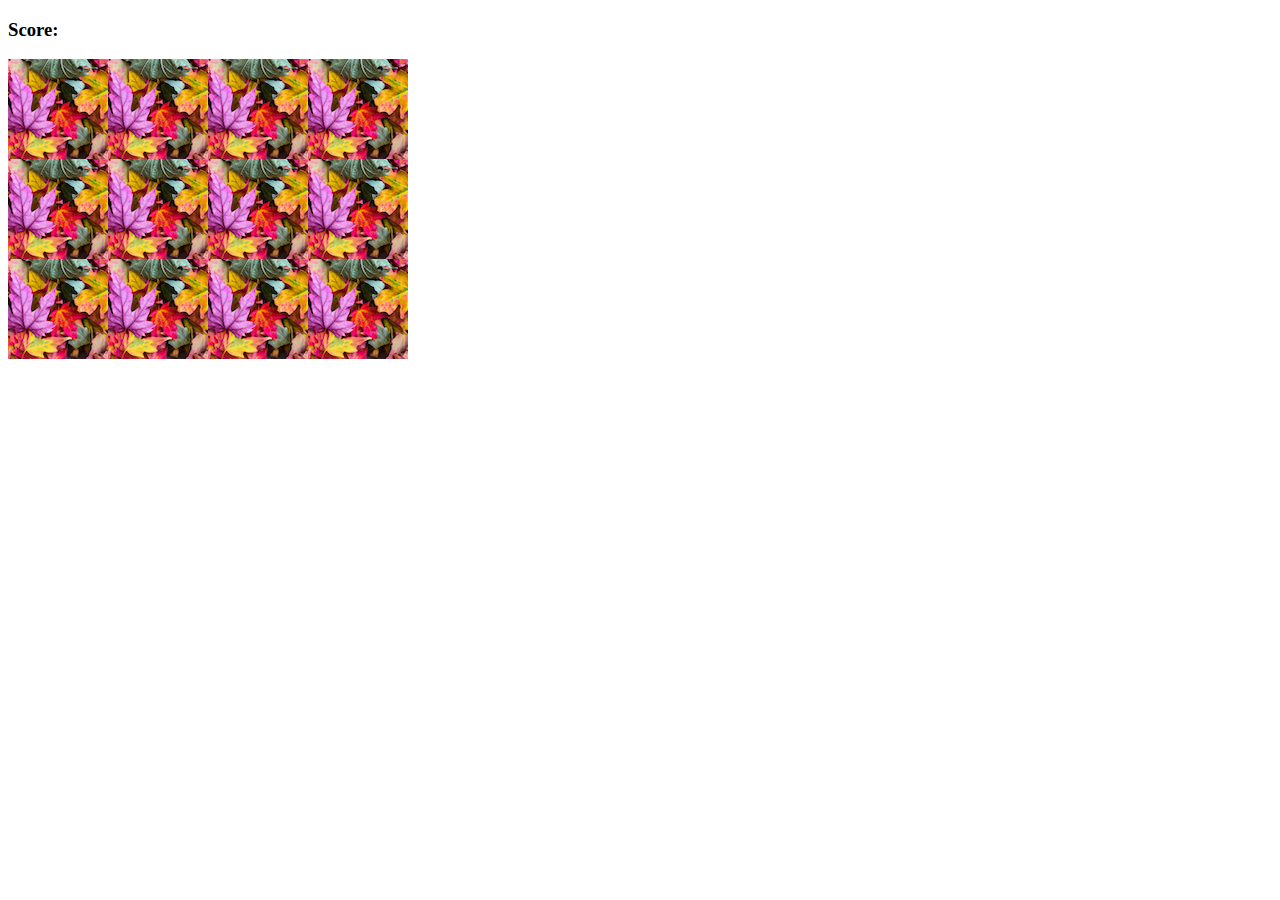
<file: js-game-01-memory/index.html>
<!DOCTYPE html>
<html lang="en">
<head>
    <meta charset="UTF-8">
    <meta http-equiv="X-UA-Compatible" content="IE=edge">
    <meta name="viewport" content="width=device-width, initial-scale=1.0">
    <title>Atmintis</title>
    <link rel="stylesheet" href="css/style.css">
    <script src="js/app.js"></script>
</head>
<body>
   <h3>Score: <span id="result"></span></h3>
    <div id="grid"></div>

</body>
</html>
</file>
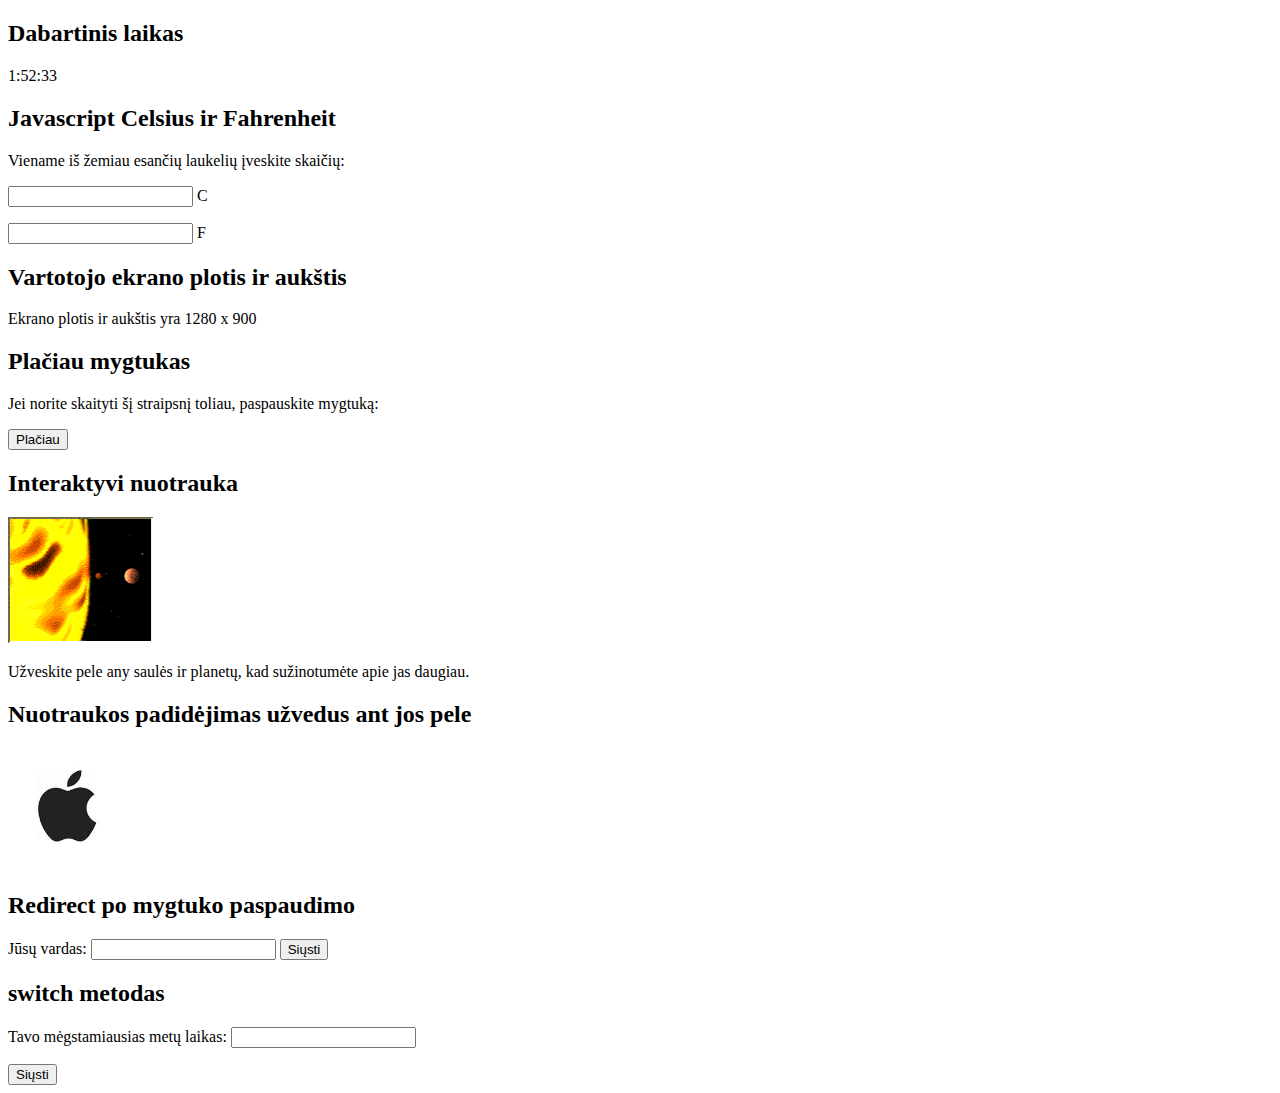
<file: js-pvz/index.html>
<!DOCTYPE html>
<html>
    <head>
        <meta charset="utf-8">
        <meta name="viewport" content="width=device-width,initial-scale=1">
        <meta name="description" content="VCS puslapis">
        <title>VCS</title>
        <link href="css/style.css" rel="stylesheet">
    </head>
    <body onload="startTime()">
        <!-- Dabartinis laikas -->
        <h2>Dabartinis laikas</h2>
        <div id="txt"></div>
        
        <!-- Temperatūros keitimas -->
        <h2>Javascript Celsius ir Fahrenheit</h2>
        <p>Viename iš žemiau esančių laukelių įveskite skaičių:</p>
        <p><input id="c" onkeyup="tempKeitimas('C')"> C</p>
        <p><input id="f" onkeyup="tempKeitimas('F')"> F</p> 
        
        <!-- Vartotojo ekrano plotis ir aukštis -->
        <h2>Vartotojo ekrano plotis ir aukštis</h2>
        <p id="ekranoPlotisAukstis"></p>
        
        <!-- Plačiau mygtukas -->
        <h2>Plačiau mygtukas</h2>
        <p>Jei norite skaityti šį straipsnį toliau, paspauskite mygtuką:</p>
        <button onclick="placiauBtn()">Plačiau</button>
        <p id="placiauMygtukas"></p>
        
        <!-- Užvedus pele ant skirtingų planetų, po nuotrauka atsiras tekstas apie tą planetą -->
        <h2>Interaktyvi nuotrauka</h2>
        <img src ="images/planets.gif" width ="145" height ="126" alt="Planetos" usemap="#planetmap" />

        <map name="planetmap">
        <area shape ="rect" coords ="0,0,82,126"
        onmouseover="aprasas('Saulė ir milžiniškos dujinės planetos kaip Jupiteris yra didžiausi Saulės sistemoje.')"
        href ="sun.htm" target ="_blank" alt="Saulė" />

        <area shape ="circle" coords ="90,58,3"
        onmouseover="aprasas('Merkurijaus planetą labai sudėtinga studijuoti iš Žemės, kadangi Merkurijus yra arti Saulės.')"
        href ="mercur.htm" target ="_blank" alt="Mercurijus" />

        <area shape ="circle" coords ="124,58,8"
        onmouseover="aprasas('Iki 1960-ųjų manyta, kad Venera yra Žemės dvynė, nes Venera yra arčiausiai Žemės esanti planeta ir turi daug bendrų bruožų.')"
        href ="venus.htm" target ="_blank" alt="Venera" />
        </map> 

        <p id="tekstas">Užveskite pele any saulės ir planetų, kad sužinotumėte apie jas daugiau.</p>
        
        <!-- Užvedus pele ant ant nuotraukos, jos dydis padidėja, o patraukus pelę nuo nuotraukos, jos dydis grįžta į normalų dydį -->
        <h2>Nuotraukos padidėjimas užvedus ant jos pele</h2>
        <img onmouseover="bigImg(this)" onmouseout="normalImg(this)" border="0" src="images/apple.jpeg" alt="Apple logo" width="120" height="120">

        <!-- Įvedus vardą ir paspaudus mygtuką, atsidarys patvirtinimo langas su informacija į kurį puslapį bus perkeltas vartotojas -->
        <h2>Redirect po mygtuko paspaudimo</h2>
        <form onsubmit="confirmInput()" action="http://www.apple.com/" target="_blank">
            Jūsų vardas: <input id="fname" type="text" size="20">
            <input type="submit" value="Siųsti">
        </form>

        <!-- switch metodas -->
        <h2>switch metodas</h2>
        <form onsubmit="sezonai()">
            <p>Tavo mėgstamiausias metų laikas: <input type="text" id="mLaikas"></p>
            <input type="submit" value="Siųsti">
        </form>
        
        <script src="scripts/custom.js"></script>
    </body>
</html>
</file>
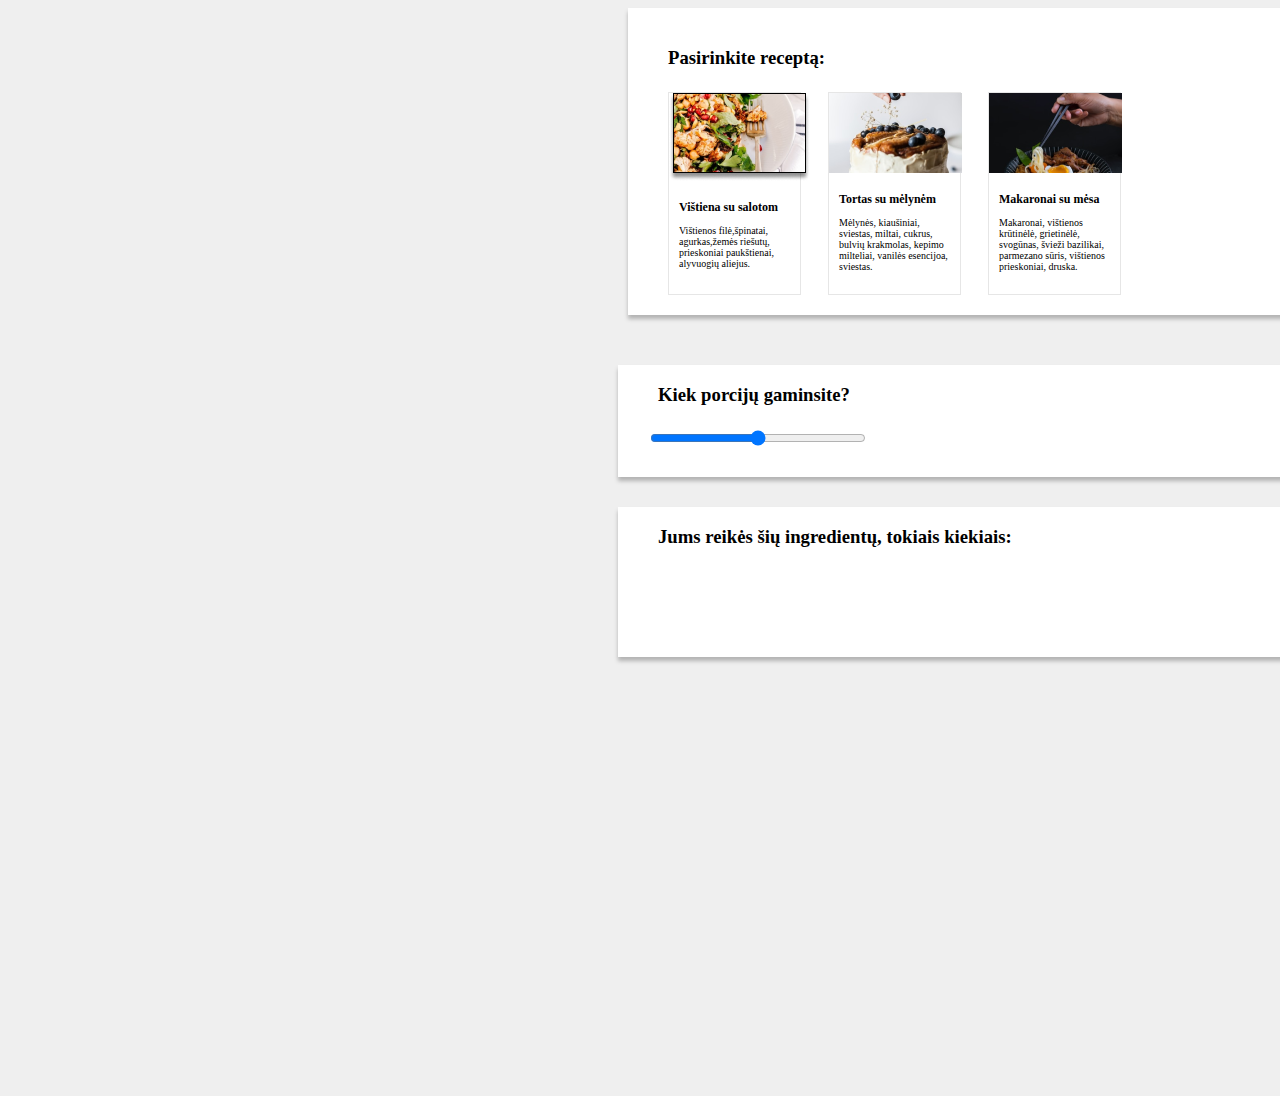
<file: receptai/index.html>
<!DOCTYPE html>
<html lang="en">
    <head>
        <meta charset="UTF-8">
        <meta name="viewport" content="width=device-width, initial-scale=1.0">
        <title>Receptai</title>
        <link rel="stylesheet" href="style.css">
        <script src="js.js"></script>
    </head>
    <body>
        <div class="receptai">

            <h3>Pasirinkite receptą: </h3>
            <div class="receptu-sarasas">
                <div class="receptas">
                    <div class="chicken">
                        <img src="./img/chicken.png" alt="Chicken">
                        <img src="./img/Group 5.png" alt="checkmark"
                            class="checkmark">
                        <div class="recepto-tekstas">
                            <span>Vištiena su salotom</span>
                            <p>Vištienos filė,špinatai, agurkas,žemės riešutų,
                                prieskoniai
                                paukštienai, alyvuogių aliejus. </p>
                        </div>
                    </div>
                </div>
                <div class="receptas">
                    <div class="cake">
                        <img src="./img/Cake.png" alt="Cake">
                        <img src="./img/Group 5.png" alt="checkmark"
                            class="checkmark">
                        <div class="recepto-tekstas">
                            <span>Tortas su mėlynėm</span>
                            <p>Mėlynės, kiaušiniai, sviestas, miltai, cukrus,
                                bulvių
                                krakmolas, kepimo milteliai, vanilės esencijoa,
                                sviestas.</p>
                        </div>
                    </div>
                </div>
                <div class="receptas">
                    <div class="pasta">
                        <img src="./img/pasta.png" alt="Pasta">
                        <img src="./img/Group 5.png" alt="checkmark"
                            class="checkmark">
                        <div class="recepto-tekstas">
                            <span>Makaronai su mėsa</span>
                            <p>Makaronai, vištienos krūtinėlė, grietinėlė,
                                svogūnas,
                                švieži
                                bazilikai, parmezano sūris, vištienos
                                prieskoniai,
                                druska.</p>
                        </div>
                    </div>
                </div>
            </div>
        </div>
        <div class="input-range">
            <h3>Kiek porcijų gaminsite?</h3>
            <input type="range">
        </div>

        <div class="ingredientai">
            <h3>Jums reikės šių ingredientų, tokiais kiekiais: </h3>
            <div class="kiekis">

            </div>
        </div>

    </body>
</html>
</file>
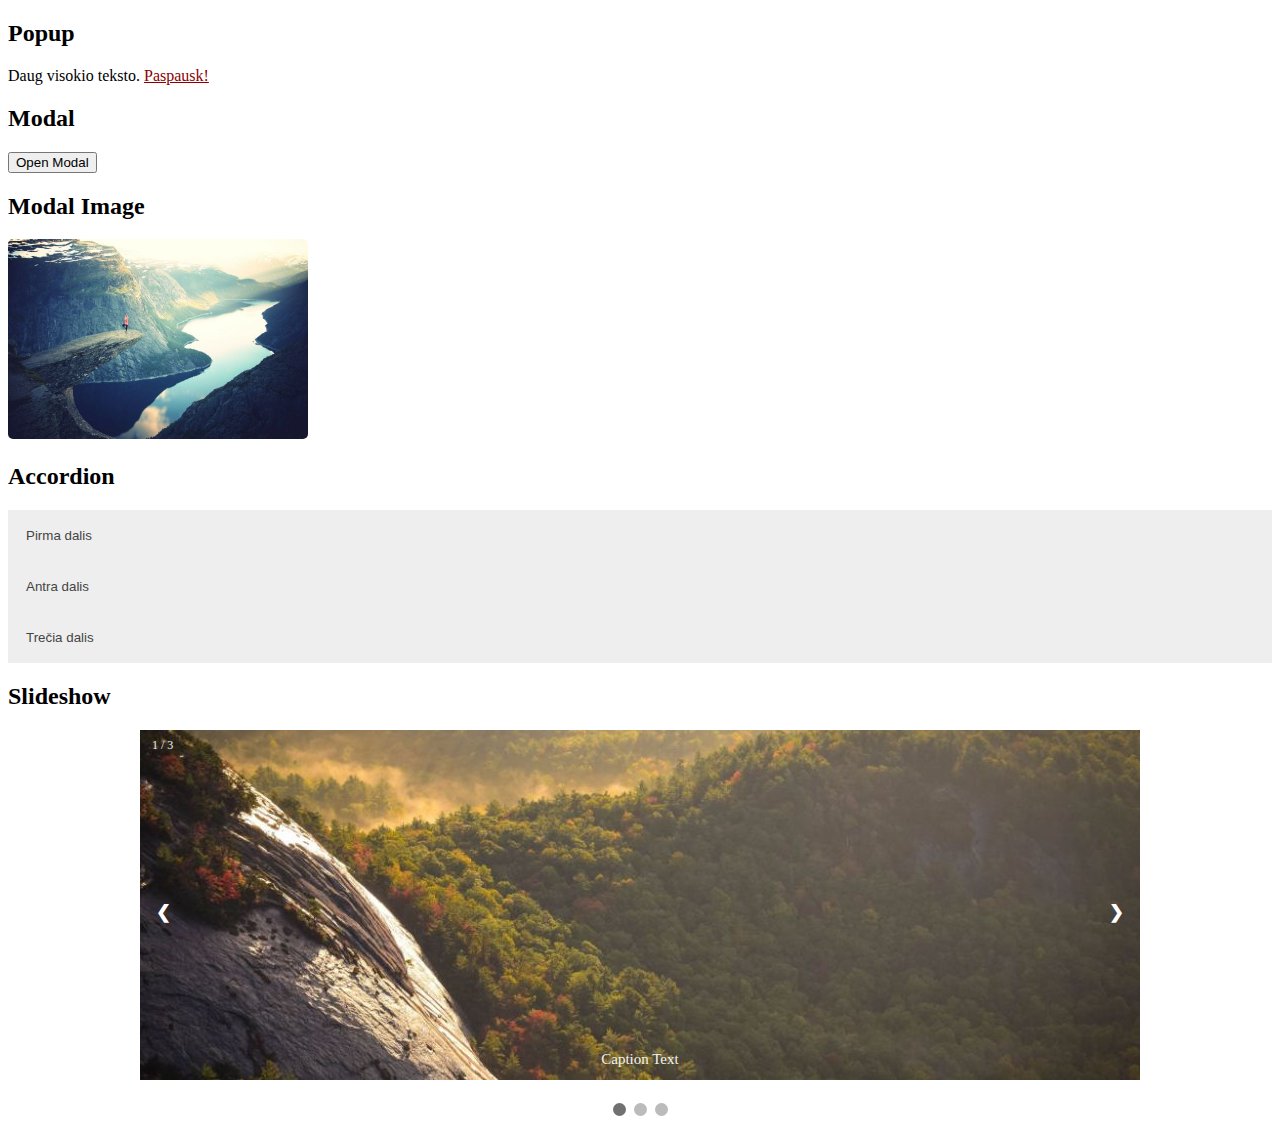
<file: js-pvz/popup.html>
<!DOCTYPE html>
<html>
    <head>
        <meta charset="utf-8">
        <meta name="viewport" content="width=device-width,initial-scale=1">
        <meta name="description" content="VCS puslapis">
        <title>Popup</title>
        <link href="css/style.css" rel="stylesheet">
    </head>
    <body>
        <h2>Popup</h2>
        <div>Daug visokio teksto.
            <div class="popup" onclick="myFunction()"><span class="actionWord">Paspausk!</span>
                <span class="popuptext" id="myPopup">Čia tekstas, kuris rodomas popup viduje...</span>
            </div>
        </div>
        
        <h2>Modal</h2>
        <!-- Aktyvuojame mygtuku -->
        <button id="myBtn">Open Modal</button>

        <!-- The Modal 
        <div id="myModal" class="modal"> -->
              <!-- Modal content -->
        <!--      <div class="modal-content">
                    <span class="close">&times;</span>
                    <p>Some text in the Modal..</p>
              </div>
        </div> -->
        
        <h2>Modal Image</h2>
        <!-- Trigger the Modal -->
        <img id="myImg" src="images/fjords.jpg" alt="Trolltunga, Norway" width="300" height="200">
        <!-- The Modal -->
        <div id="myModal" class="modal">
              <!-- The Close Button -->
              <span class="close" onclick="document.getElementById('myModal').style.display='none'">&times;</span>
              <!-- Modal Content (The Image) -->
              <img class="modal-content" id="img01">
              <!-- Modal Caption (Image Text) -->
              <div id="caption"></div>
        </div>
        
        <h2>Accordion</h2>
        <button class="accordion">Pirma dalis</button>
        <div class="panel">
            <p>Lorem ipsum...</p>
        </div>

        <button class="accordion">Antra dalis</button>
        <div class="panel">
            <p>Lorem ipsum...</p>
        </div>

        <button class="accordion">Trečia dalis</button>
        <div class="panel">
            <p>Lorem ipsum...</p>
        </div>
        
        <h2>Slideshow</h2>
        <div class="slideshow-container">
        <div class="mySlides fade">
            <div class="numbertext">1 / 3</div>
            <img src="images/img_nature_wide.jpg" style="width:100%">
            <div class="text">Caption Text</div>
        </div>
        <div class="mySlides fade">
            <div class="numbertext">2 / 3</div>
            <img src="images/img_fjords_wide.jpg" style="width:100%">
            <div class="text">Caption Two</div>
        </div>
        <div class="mySlides fade">
            <div class="numbertext">3 / 3</div>
            <img src="images/img_lights_wide.jpg" style="width:100%">
            <div class="text">Caption Three</div>
        </div>
          <a class="prev" onclick="plusSlides(-1)">&#10094;</a>
          <a class="next" onclick="plusSlides(1)">&#10095;</a>
        </div>
        <br>
        <div style="text-align:center">
          <span class="dot" onclick="currentSlide(1)"></span> 
          <span class="dot" onclick="currentSlide(2)"></span> 
          <span class="dot" onclick="currentSlide(3)"></span> 
        </div>
        
        <script src="scripts/popup.js"></script>
    </body>
</html>
</file>
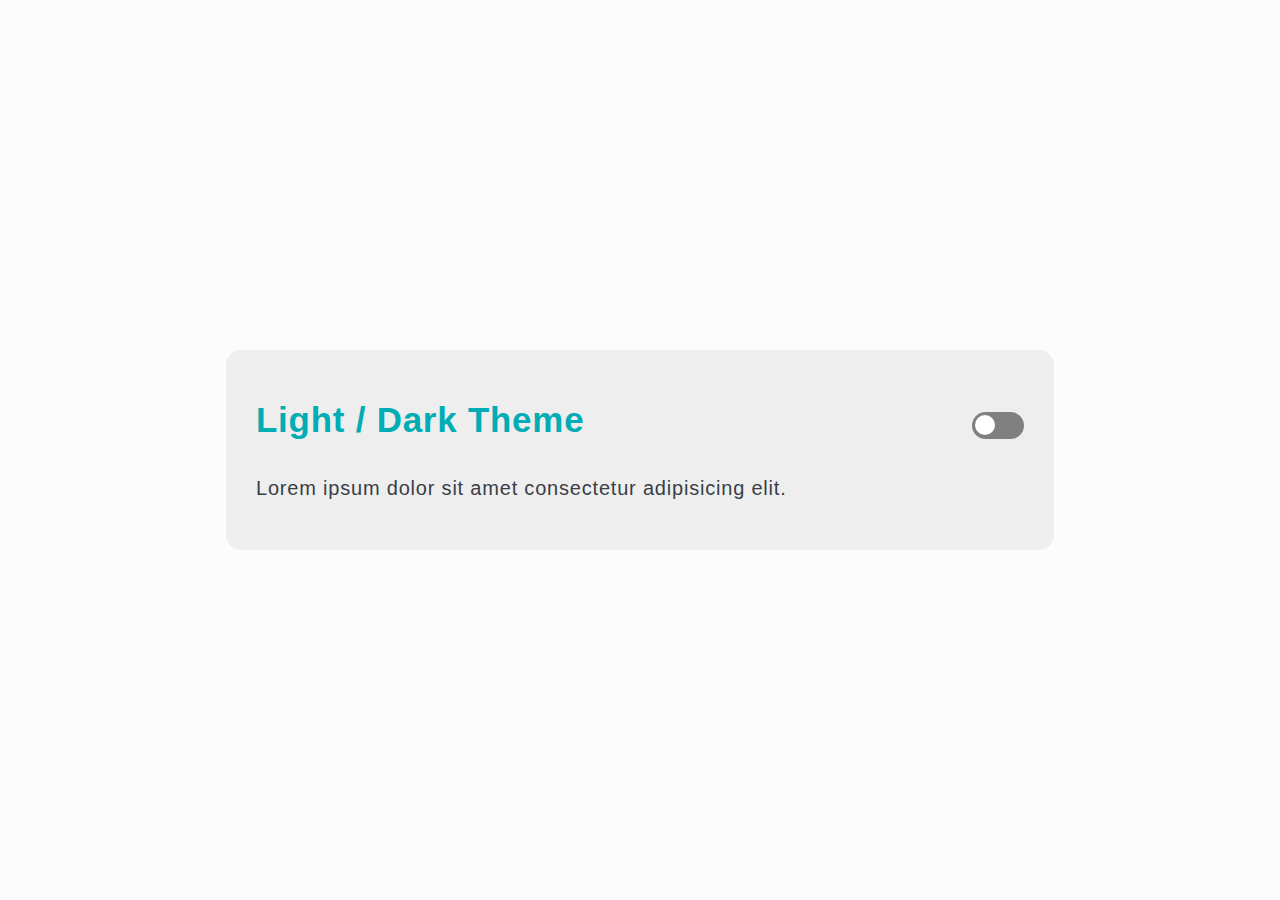
<file: js-toggle-student/light-dark-toggle.html>
<!DOCTYPE html>
<html lang="en">
<head>
    <meta charset="UTF-8">
    <meta http-equiv="X-UA-Compatible" content="IE=edge">
    <meta name="viewport" content="width=device-width, initial-scale=1.0">
    <title>Document</title>
    <link rel="stylesheet" href="https://cdn.jsdelivr.net/npm/bootstrap-icons@1.10.3/font/bootstrap-icons.css">
    <link rel="stylesheet" href="css/style.css">
    <script src="js/light-dark-toggle.js" defer></script>
</head>
<body>    
    <div class="box">
        <h2>Light / Dark Theme
            <span>
                <form>
                    <input onclick="toggle(this.form)" id="checkbox" name="checkbox" type="checkbox" /><label for="checkbox">Toggle</label>
                </form>
            </span>    
        </h2>
        <p>Lorem ipsum dolor sit amet consectetur adipisicing elit.</p>
    </div>
</body>
</html>
</file>
<file: js-game-01-memory/css/style.css>
#grid {
    width: 400px;
    height: 300px;
    display: flex;
    flex-wrap: wrap;

}
</file>
<file: js-pvz/css/style.css>
.actionWord {
    text-decoration:underline;
    color:darkred;
}

/* Popup container */
.popup  {
    position: relative;
    display: inline-block;
    cursor: pointer;
}

/* The actual popup (appears on top) */
.popup .popuptext {
    visibility: hidden;
    width: 160px;
    background-color: #555;
    color: #fff;
    text-align: center;
    border-radius: 6px;
    padding: 8px 0;
    position: absolute;
    z-index: 1;
    bottom: 125%;
    left: 50%;
    margin-left: -80px;
}

/* Popup arrow */
.popup .popuptext::after {
    content: "";
    position: absolute;
    top: 100%;
    left: 50%;
    margin-left: -5px;
    border-width: 5px;
    border-style: solid;
    border-color: #555 transparent transparent transparent;
}

/* Toggle this class when clicking on the popup container (hide and show the popup) */
.popup .show {
    visibility: visible;
    -webkit-animation: fadeIn 1s;
    animation: fadeIn 1s
}

/* Add animation (fade in the popup) */
@-webkit-keyframes fadeIn {
    from {opacity: 0;} 
    to {opacity: 1;}
}

@keyframes fadeIn {
    from {opacity: 0;}
    to {opacity:1 ;}
}

/* END OF POPUP */
/* START OF MODAL BOX */

/* The Modal (background) */
.modal {
    display: none; /* Hidden by default */
    position: fixed; /* Stay in place */
    z-index: 1; /* Sit on top */
    left: 0;
    top: 0;
    width: 100%; /* Full width */
    height: 100%; /* Full height */
    overflow: auto; /* Enable scroll if needed */
    background-color: rgb(0,0,0); /* Fallback color */
    background-color: rgba(0,0,0,0.4); /* Black w/ opacity */
}

/* Modal Content/Box */
.modal-content {
    background-color: #fefefe;
    margin: 15% auto; /* 15% from the top and centered */
    padding: 20px;
    border: 1px solid #888;
    width: 80%; /* Could be more or less, depending on screen size */
}

/* The Close Button */
.close {
    color: #aaa;
    float: right;
    font-size: 28px;
    font-weight: bold;
}

.close:hover,
.close:focus {
    color: black;
    text-decoration: none;
    cursor: pointer;
}

/* END OF MODAL BOX */

/* START OF MODAL IMAGES */

/* Style the Image Used to Trigger the Modal */
#myImg {
    border-radius: 5px;
    cursor: pointer;
    transition: 0.3s;
}

#myImg:hover {opacity: 0.7;}

/* The Modal (background) */
.modal {
    display: none; /* Hidden by default */
    position: fixed; /* Stay in place */
    z-index: 1; /* Sit on top */
    padding-top: 100px; /* Location of the box */
    left: 0;
    top: 0;
    width: 100%; /* Full width */
    height: 100%; /* Full height */
    overflow: auto; /* Enable scroll if needed */
    background-color: rgb(0,0,0); /* Fallback color */
    background-color: rgba(0,0,0,0.9); /* Black w/ opacity */
}

/* Modal Content (Image) */
.modal-content {
    margin: auto;
    display: block;
    width: 80%;
    max-width: 700px;
}

/* Caption of Modal Image (Image Text) - Same Width as the Image */
#caption {
    margin: auto;
    display: block;
    width: 80%;
    max-width: 700px;
    text-align: center;
    color: #ccc;
    padding: 10px 0;
    height: 150px;
}

/* Add Animation - Zoom in the Modal */
.modal-content, #caption { 
    -webkit-animation-name: zoom;
    -webkit-animation-duration: 0.6s;
    animation-name: zoom;
    animation-duration: 0.6s;
}

@-webkit-keyframes zoom {
    from {-webkit-transform:scale(0)} 
    to {-webkit-transform:scale(1)}
}

@keyframes zoom {
    from {transform:scale(0)} 
    to {transform:scale(1)}
}

/* The Close Button */
.close {
    position: absolute;
    top: 15px;
    right: 35px;
    color: #f1f1f1;
    font-size: 40px;
    font-weight: bold;
    transition: 0.3s;
}

.close:hover,
.close:focus {
    color: #bbb;
    text-decoration: none;
    cursor: pointer;
}

/* 100% Image Width on Smaller Screens */
@media only screen and (max-width: 700px){
    .modal-content {
        width: 100%;
    }
}

/* END OF MODAL IMAGES */

/* START OF ACCORDION */

/* Style the buttons that are used to open and close the accordion panel */
button.accordion {
    background-color: #eee;
    color: #444;
    cursor: pointer;
    padding: 18px;
    width: 100%;
    text-align: left;
    border: none;
    outline: none;
    transition: 0.4s;
}

/* Add a background color to the button if it is clicked on 
(add the .active class with JS), and when you move the mouse over it (hover) */
button.accordion.active, button.accordion:hover {
    background-color: #ddd;
}

/* Style the accordion panel. Note: hidden by default */
div.panel {
    padding: 0 18px;
    background-color: white;
    display: none;
}

/* END OF ACCORDION */

/* START OF SLIDESHOW */

* {box-sizing:border-box}

/* Slideshow container */
.slideshow-container {
  max-width: 1000px;
  position: relative;
  margin: auto;
}

.mySlides {
    display: none;
}

/* Next & previous buttons */
.prev, .next {
  cursor: pointer;
  position: absolute;
  top: 50%;
  width: auto;
  margin-top: -22px;
  padding: 16px;
  color: white;
  font-weight: bold;
  font-size: 18px;
  transition: 0.6s ease;
  border-radius: 0 3px 3px 0;
}

/* Position the "next button" to the right */
.next {
  right: 0;
  border-radius: 3px 0 0 3px;
}

/* On hover, add a black background color with a little bit see-through */
.prev:hover, .next:hover {
  background-color: rgba(0,0,0,0.8);
}

/* Caption text */
.text {
  color: #f2f2f2;
  font-size: 15px;
  padding: 8px 12px;
  position: absolute;
  bottom: 8px;
  width: 100%;
  text-align: center;
}

/* Number text (1/3 etc) */
.numbertext {
  color: #f2f2f2;
  font-size: 12px;
  padding: 8px 12px;
  position: absolute;
  top: 0;
}

/* The dots/bullets/indicators */
.dot {
  cursor:pointer;
  height: 13px;
  width: 13px;
  margin: 0 2px;
  background-color: #bbb;
  border-radius: 50%;
  display: inline-block;
  transition: background-color 0.6s ease;
}

.active, .dot:hover {
  background-color: #717171;
}

/* Fading animation */
.fade {
  -webkit-animation-name: fade;
  -webkit-animation-duration: 1.5s;
  animation-name: fade;
  animation-duration: 1.5s;
}

@-webkit-keyframes fade {
  from {opacity: .4} 
  to {opacity: 1}
}

@keyframes fade {
  from {opacity: .4} 
  to {opacity: 1}
}

/* END OF SLIDESHOW */
</file>
<file: receptai/style.css>
body {
    position: relative;
    width: 1920px;
    height: 1080px;
    background: #EFEFEF;

}

.receptai {

    width: 600px;
    display: flex;
    flex-direction: column;
    gap: 5px;
    background: #FFFFFF;
    box-shadow: 0px 4px 4px rgba(0, 0, 0, 0.25);
    margin: 0 auto;
    padding: 20px 40px;

}

.receptu-sarasas {
    display: flex;
    gap: 27px;
}

.recepto-tekstas {
    padding: 12px 10px;
}

.recepto-tekstas span {
    font-size: 12px;
    font-weight: bold;
}

.recepto-tekstas p {
    font-size: 10px;
}


.receptas {
    position: relative;
    width: 133px;
    box-sizing: border-box;
    background-color: #FFFFFF;
    border: 1px solid #E6E6E6;
    text-align: left;
}

.checkmark {
    position: absolute;
    display: none;
    top: -15px;
    right: -10px;
}


.input-range {
    display: flex;
    margin: 0 auto;
    margin-top: 50px;
    width: 660px;
    height: 112px;
    background: #FFFFFF;
    box-shadow: 0px 4px 4px rgba(0, 0, 0, 0.25);
    padding-left: 40px;
}


.input-range input {
    position: absolute;
    width: 216px;
    left: 640px;
    top: 420px;
}

.ingredientai {
    display: flex;
    margin: 0 auto;
    margin-top: 30px;
    padding-left: 40px;
    width: 660px;
    height: 150px;
    background: #FFFFFF;
    box-shadow: 0px 4px 4px rgba(0, 0, 0, 0.25);
}

.kiekis {
    margin-top: 55px;
    display: block;

}
</file>
<file: js-toggle-student/css/style.css>
/* light theme colors */
html{
    --bg: #FCFCFC;
    --bg-panel: #EEEEEE;/*box container*/
    --color-headings: #00ADB5;/*heading*/
    --color-text: #393e46;/*paragraph*/
    height:100%;
    display:grid;
    align-items:center;
    justify-content:center;
    margin: 0;
    padding: 0;
}

/* dark theme colors */
html[data-theme='dark']{
    --bg: #232931;
    --bg-panel: #393E46;
    --color-headings: #00ADB5;
    --color-text: #B5B5B5;
}
body{
    font-family: 'Montserrat', sans-serif;
    background-color: var(--bg);
}
/* box container */
.box{
    display:grid;
    grid-template-rows: auto auto;
    border-radius: 15px;
    padding:30px;
    width:60vw;
    background-color: var(--bg-panel);
    letter-spacing: 0.05rem;
}
h2{
    font-size: 2.18rem;/*35px*/
    margin: 20px 0;
    color:var(--color-headings);
}
div h2 span{
    float: right;
}
div p{
    font-size: 1.25rem;/*20px*/
    margin-top: 5px;
    margin-bottom: 20px;
    color: var(--color-text);
}
form{  
    margin-top: 0.7rem;
}

/* checkbox toggler */
input[type=checkbox]{
    height: 0;
    width: 0;
    visibility: hidden;
}
label {
    cursor: pointer;
    text-indent: -9999px;
    width: 52px;
    height: 27px;
    background: grey;
    float: right;
    border-radius: 100px;
    position: relative;
}
label:after {
    content: '';
    position: absolute;
    top: 3px;
    left: 3px;
    width: 20px;
    height: 20px;
    background: #fff;
    border-radius: 90px;
    transition: 0.3s;
}
input:checked + label {
    background: var(--color-headings);
}
input:checked + label:after {
    left: calc(100% - 5px);
    transform: translateX(-100%);
}
label:active:after {
    width: 45px;
}

/* transition */
html.transition,
html.transition *,
html.transition *:before,
html.transition *:after {
    transition: all 750ms !important;
    transition-delay: 0 !important;
}
</file>
